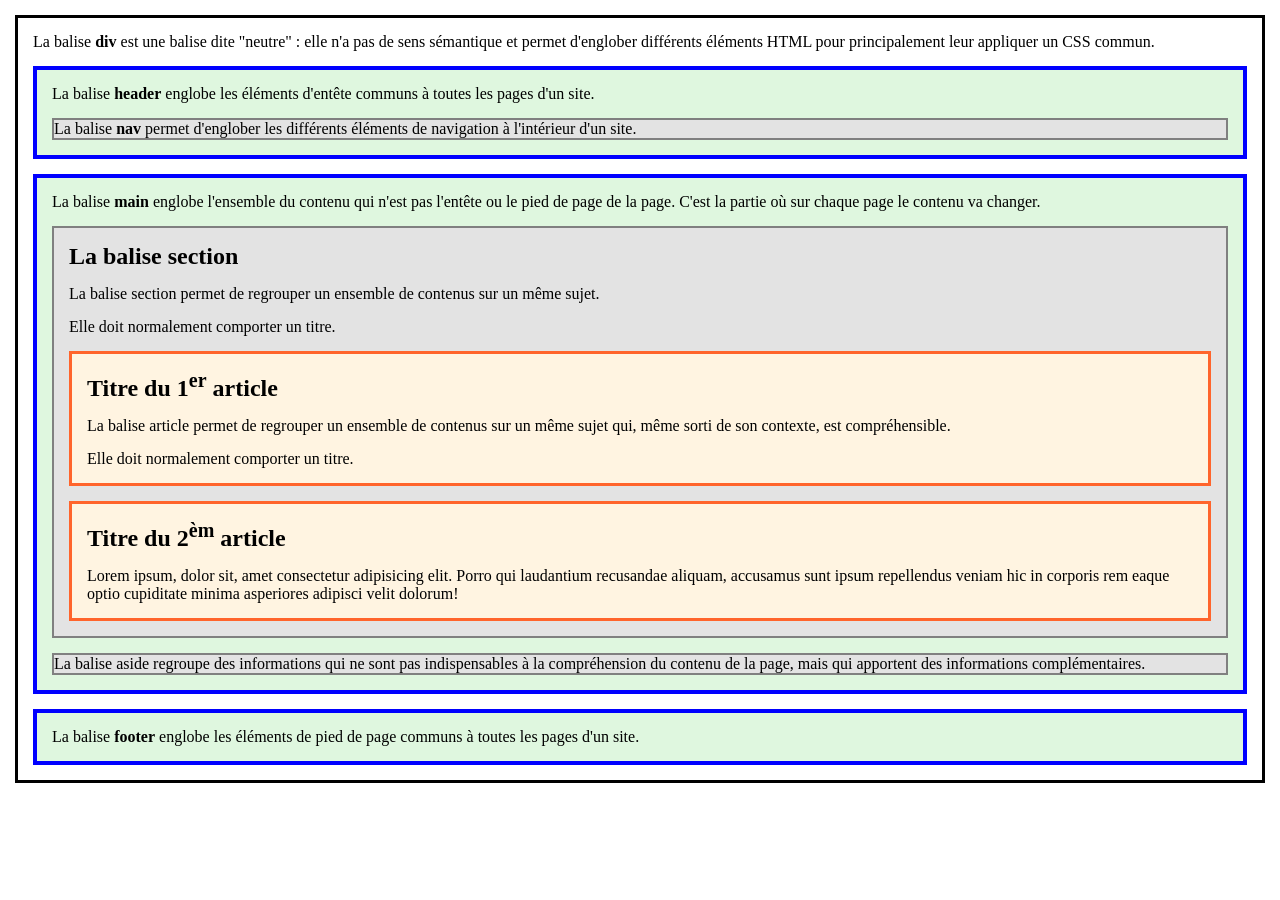
<file: balises-semantiques/index.html>
<!DOCTYPE html>
<html>
    <head>
        <meta charset="utf-8" />
        <link rel="stylesheet" href="./style.css">
    </head>
    <body>
        <div class="container">
            <p>
                La balise <strong>div</strong> est une balise dite "neutre" : elle n'a pas de sens sémantique et permet d'englober différents éléments HTML pour principalement leur appliquer un CSS commun.
            </p>
            <header class="header">
                <p>
                    La balise <strong>header</strong> englobe les éléments d'entête communs à toutes les pages d'un site.
                </p>
                <nav class="nav">
                    La balise <strong>nav</strong> permet d'englober les différents éléments de navigation à l'intérieur d'un site.
                </nav>
            </header>
            <main class="content">
                <p>
                    La balise <strong>main</strong> englobe l'ensemble du contenu qui n'est pas l'entête ou le pied de page de la page. C'est la partie où sur chaque page le contenu va changer.
                </p>
                <section class="section">
                    <h1>La balise section</h1>
                    <p>
                        La balise section permet de regrouper un ensemble de contenus sur un même sujet.
                    </p>
                    <p>
                        Elle doit normalement comporter un titre.
                    </p>
                    <article class="article">
                        <h2>Titre du 1<sup>er</sup> article</h2>
                        <p>La balise article permet de regrouper un ensemble de contenus sur un même sujet qui, même sorti de son contexte, est compréhensible.</p>
                        <p>Elle doit normalement comporter un titre.</p>
                    </article>
                    <article class="article2">
                        <h2>Titre du 2<sup>èm</sup> article</h2>
                        <p>
                            Lorem ipsum, dolor sit, amet consectetur adipisicing elit. Porro qui laudantium recusandae aliquam, accusamus sunt ipsum repellendus veniam hic in corporis rem eaque optio cupiditate minima asperiores adipisci velit dolorum!
                        </p>
                    </article>
                </section>
                <aside>
                        <p class="side-content">
                            La balise aside regroupe des informations qui ne sont pas indispensables à la compréhension du contenu de la page, mais qui apportent des informations complémentaires.
                        </p>
                </aside>

            </main>
            <footer class="footer">
                <p>
                    La balise <strong>footer</strong> englobe les éléments de pied de page communs à toutes les pages d'un site.
                </p>
            </footer>
        </div>
    </body>
</html>
</file>
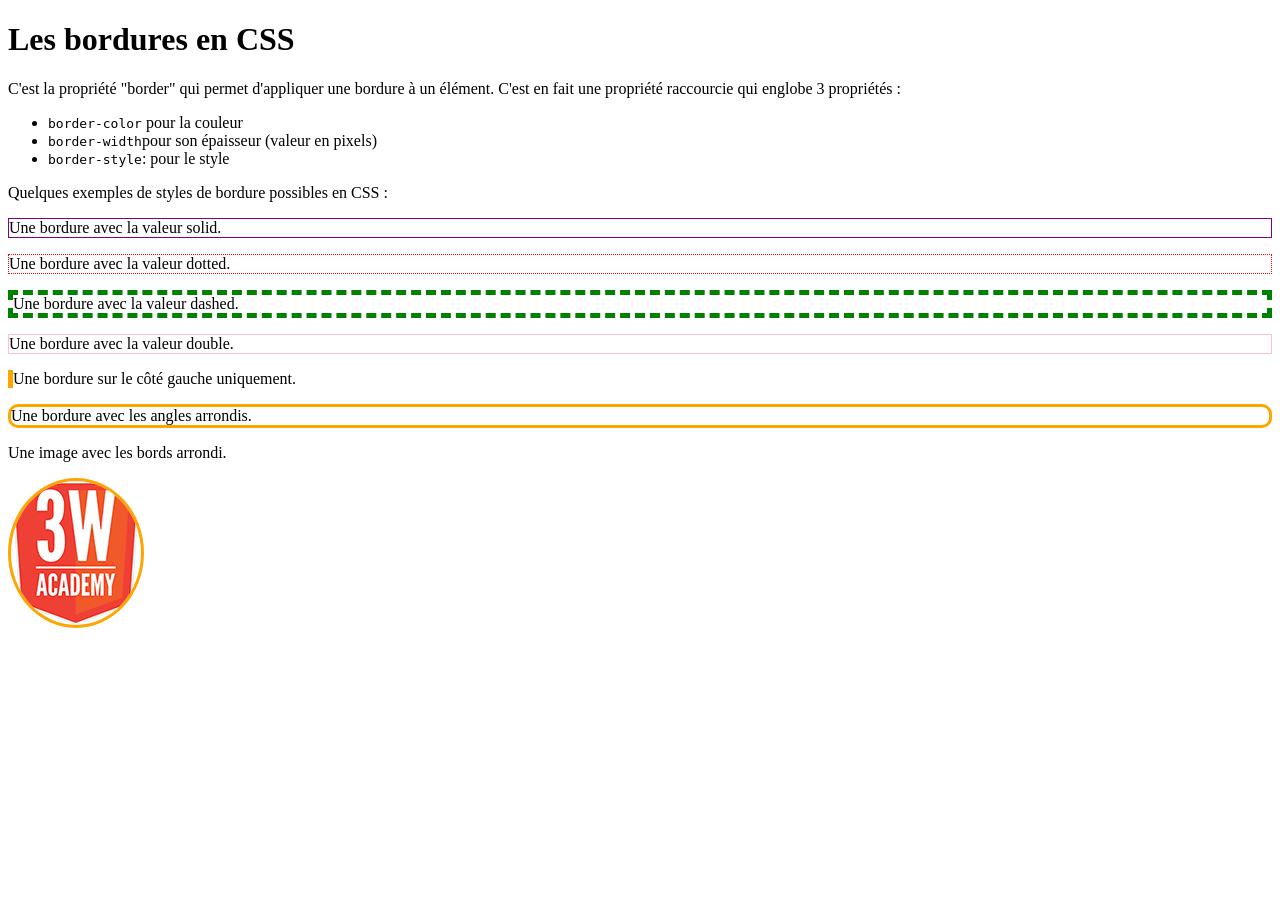
<file: bordures/index.html>
<!DOCTYPE html>
<html>
    <head>
        <meta charset="utf-8" />
        <link rel="stylesheet" href="./style.css">
    </head>
    <body>
    <h1>Les bordures en CSS
    </h1>
    <p>C'est la propriété "border" qui permet d'appliquer une bordure à un élément. C'est en fait une propriété raccourcie qui englobe 3 propriétés :</p>
    <ul>
        <li> <code>border-color</code> pour la couleur</li>
        <li> <code>border-width</code>pour son épaisseur (valeur en pixels)</li>
        <li> <code>border-style</code>: pour le style</li>
    </ul>
    <p>Quelques exemples de styles de bordure possibles en CSS :</p>
    <p class="solid">Une bordure avec la valeur solid.</p>
    <p class="dotted">Une bordure avec la valeur dotted.</p>
    <p class="dashed">Une bordure avec la valeur dashed.</p>
    <p class="double">Une bordure avec la valeur double.</p>
    <p class="left">Une bordure sur le côté gauche uniquement.</p>
    <p class="rond">Une bordure avec les angles arrondis.</p>
    <p >Une image avec les bords arrondi.</p>
    <img class="border-img" src="./logo-3wa.png" alt="logo-3wa">
    </body>
</html>
</file>
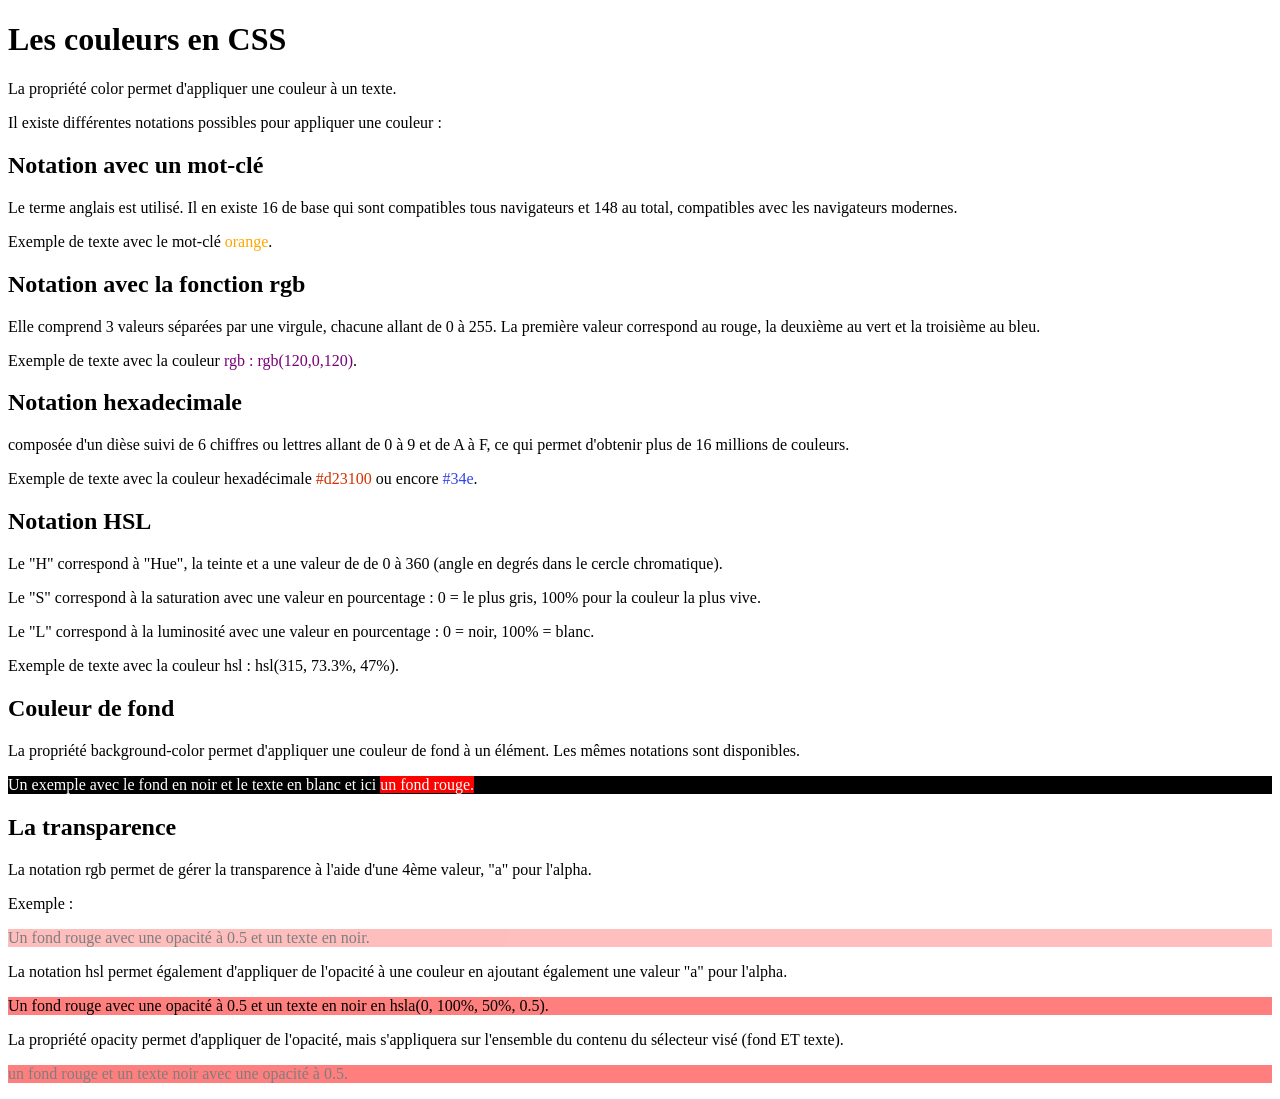
<file: couleurs/index.html>
<!DOCTYPE html>
<html>
    <head>
        <meta charset="utf-8" />
        <link rel="stylesheet" href="./instructions/css/style.css">
    </head>
    <body>
        <h1>Les couleurs en CSS</h1>
        <p>
            La propriété color permet d'appliquer une couleur à un texte.
        </p>
        <p>
            Il existe différentes notations possibles pour appliquer une couleur :
        </p>
        <h2>Notation avec un mot-clé</h2>
        <p>
            Le terme anglais est utilisé. Il en existe 16 de base qui sont compatibles tous navigateurs et 148 au total, compatibles avec les navigateurs modernes.
        </p>
        <p>
            Exemple de texte avec le mot-clé <span class="text-orange">orange</span>.
        </p>
        <h2>Notation avec la fonction rgb</h2>
        <p>Elle comprend 3 valeurs séparées par une virgule, chacune allant de 0 à 255. La première valeur correspond au rouge, la deuxième au vert et la troisième au bleu.</p>
        <p>Exemple de texte avec la couleur <span class="text-rgb">rgb : rgb(120,0,120)</span>.</p>
        <h2>Notation hexadecimale</h2>
        <p>composée d'un dièse suivi de 6 chiffres ou lettres allant de 0 à 9 et de A à F, ce qui permet d'obtenir plus de 16 millions de couleurs.</p>
        <p>Exemple de texte avec la couleur hexadécimale <span class="text-hexa1">#d23100</span> ou encore <span class="text-hexa2">#34e</span>.</p>
        <h2>Notation HSL</h2>
        <p>Le "H" correspond à "Hue", la teinte et a une valeur de de 0 à 360 (angle en degrés dans le cercle chromatique).</p>
        <p>Le "S" correspond à la saturation avec une valeur en pourcentage : 0 = le plus gris, 100% pour la couleur la plus vive.</p>
        <p>Le "L" correspond à la luminosité avec une valeur en pourcentage : 0 = noir, 100% = blanc.</p>
        <p>Exemple de texte avec la couleur hsl : <span class="text-hsl"></span>hsl(315, 73.3%, 47%).</p>
        <h2>Couleur de fond</h2>
        <p>La propriété background-color permet d'appliquer une couleur de fond à un élément. Les mêmes notations sont disponibles.</p>
        <p class="background">Un exemple avec le fond en noir et le texte en blanc et ici <span class="important">un fond rouge.</span></p>
        <h2> La transparence</h2>
        <p>La notation rgb permet de gérer la transparence à l'aide d'une 4ème valeur, "a" pour l'alpha.</p>
        <p>Exemple :</p>
        <p class="rgba">Un fond rouge avec une opacité à 0.5 et un texte en noir.</p>
        <p>La notation hsl permet également d'appliquer de l'opacité à une couleur en ajoutant également une valeur "a" pour l'alpha.</p>
        <p class="hsl">Un fond rouge avec une opacité à 0.5 et un texte en noir en hsla(0, 100%, 50%, 0.5).</p>
        <p>La propriété opacity permet d'appliquer de l'opacité, mais s'appliquera sur l'ensemble du contenu du sélecteur visé (fond ET texte).</p>
        <p class="opacity">un fond rouge et un texte noir avec une opacité à 0.5. </p>   
       












    











        
    </body>
</html>
</file>
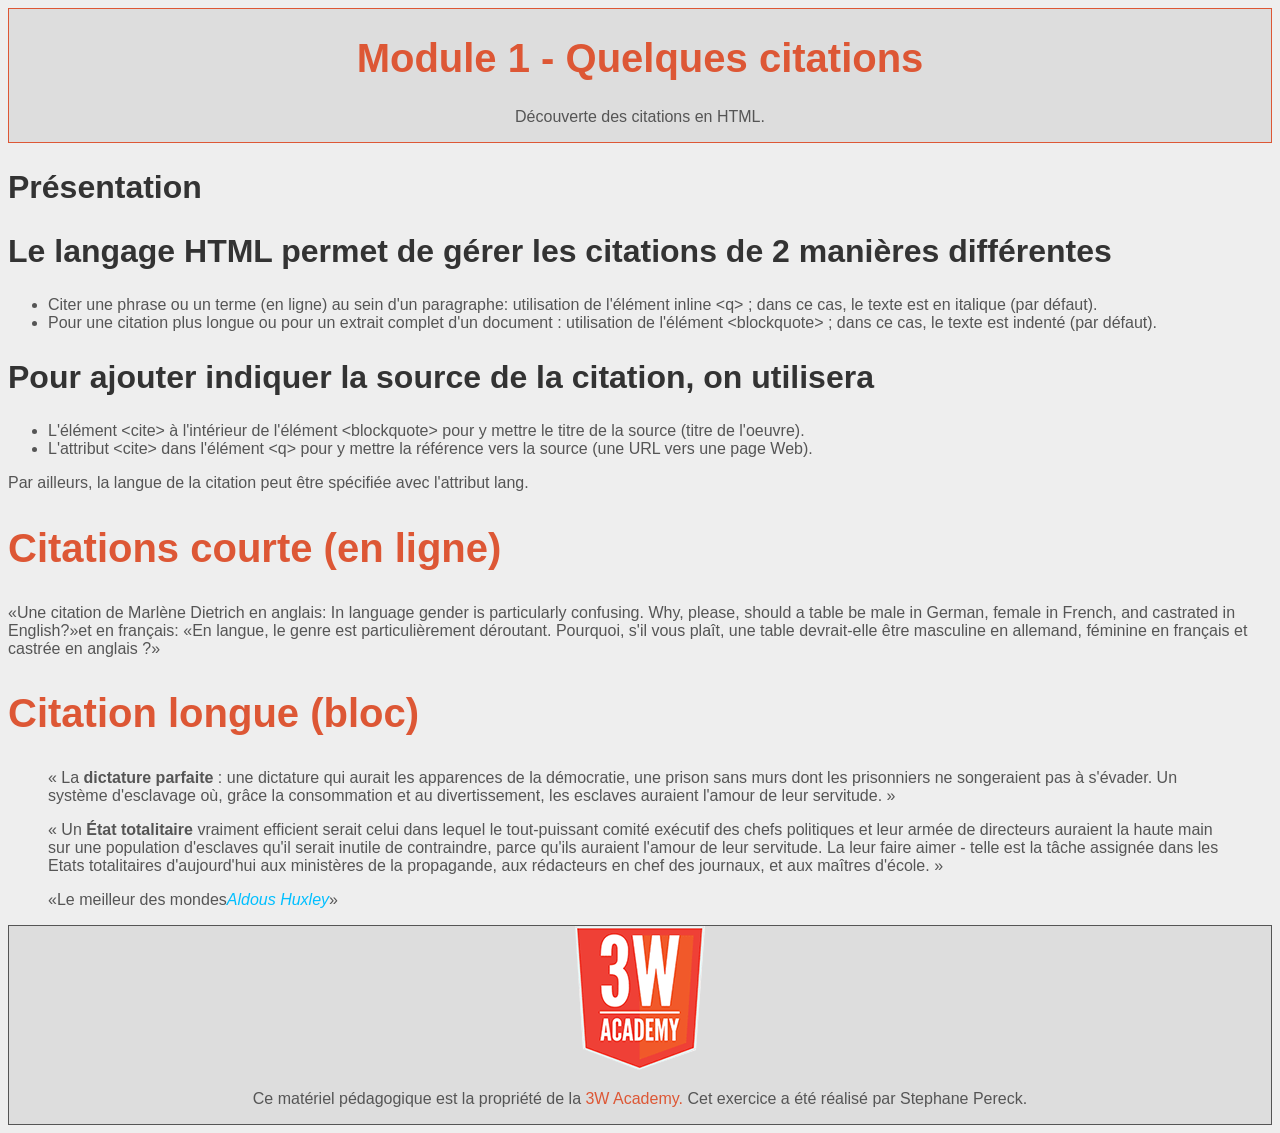
<file: Jour2/citation/index.html>
<!DOCTYPE html>
<html lang="fr">
<head>
    <meta charset="UTF-8">
    <meta name="viewport" content="width=device-width, initial-scale=1.0">
    <link rel="stylesheet" href="./css/common-v1.css">
    <link rel="stylesheet" href="./css/theme.css">

    <title>citations</title>
</head>
<body class="body">
    <header class="header">
        <h1 class="orange">Module 1 - Quelques citations</h1>
        <p>Découverte des citations en HTML.</p>
    </header>
    <main class="main">
        <article>
            <h2>Présentation</h2>
            <h2>Le langage HTML permet de gérer les citations de 2 manières différentes</h2>
            <ul>
                <li>Citer une phrase ou un terme (en ligne) au sein d'un paragraphe: utilisation de l'élément inline &lt;q&gt; ; dans ce cas, le texte est en italique (par défaut).</li>
                <li>Pour une citation plus longue ou pour un extrait complet d'un document : utilisation de l'élément &lt;blockquote&gt; ; dans ce cas, le texte est indenté (par défaut).</li>
            </ul>
            <h2>Pour ajouter indiquer la source de la citation, on utilisera</h2>
            <ul>
                <li>L'élément &lt;cite&gt; à l'intérieur de l'élément &lt;blockquote&gt; pour y mettre le titre de la source (titre de l'oeuvre).</li>
                <li>L'attribut &lt;cite&gt; dans l'élément &lt;q&gt; pour y mettre la référence vers la source (une URL vers une page Web).
                </li>
            </ul>
            <p>Par ailleurs, la langue de la citation peut être spécifiée avec l'attribut lang.</p>
        </article>
            <article>
                <h1>Citations courte (en ligne)</h1>
                <p>
                    <q lang="en" cite="https://quotepark.com/fr/auteurs/marlene-dietrich/?o=popular&page=2">Une citation de Marlène Dietrich en anglais: In language gender is particularly confusing. Why, please, should a table be male in German, female in French, and castrated in English?</q>et en français:
                    <q lang="en" cite="https://citation-celebre.leparisien.fr/citations/141146">En langue, le genre est particulièrement déroutant. Pourquoi, s'il vous plaît, une table devrait-elle être masculine en allemand, féminine en français et castrée en anglais ?</q>
                </p>
            </article>
            <article>
                <h1>Citation longue (bloc)</h1>
                <blockquote>
                    <q>
                        La <strong>dictature parfaite</strong> : une dictature qui aurait les apparences de la démocratie, une prison sans murs dont les prisonniers ne songeraient pas à s'évader. Un système d'esclavage où, grâce la consommation et au divertissement, les esclaves auraient l'amour de leur servitude.
                    </q>
                </blockquote>
                <blockquote>
                    <q>
                        Un <strong>État totalitaire</strong> vraiment efficient serait celui dans lequel le tout-puissant comité exécutif des chefs politiques et leur armée de directeurs auraient la haute main sur une population d'esclaves qu'il serait inutile de contraindre, parce qu'ils auraient l'amour de leur servitude.
                        La leur faire aimer - telle est la tâche assignée dans les Etats totalitaires d'aujourd'hui aux ministères de la propagande, aux rédacteurs en chef des journaux, et aux maîtres d'école.
                    </q>
                </blockquote>
                <blockquote>
                    <q>Le meilleur des mondes<cite>Aldous Huxley</cite></q>
                </blockquote>
               

            </article>
       

    </main>
    <footer class="footer">
        <img src="./logo-3wa.png" alt="Propriété de la 3W Academy">
        <p>Ce matériel pédagogique est la propriété de la <a href="3wa.fr" class="link">3W Academy.</a> Cet exercice a été réalisé par Stephane Pereck.</p>
    </footer>
</body>
</html>
</file>
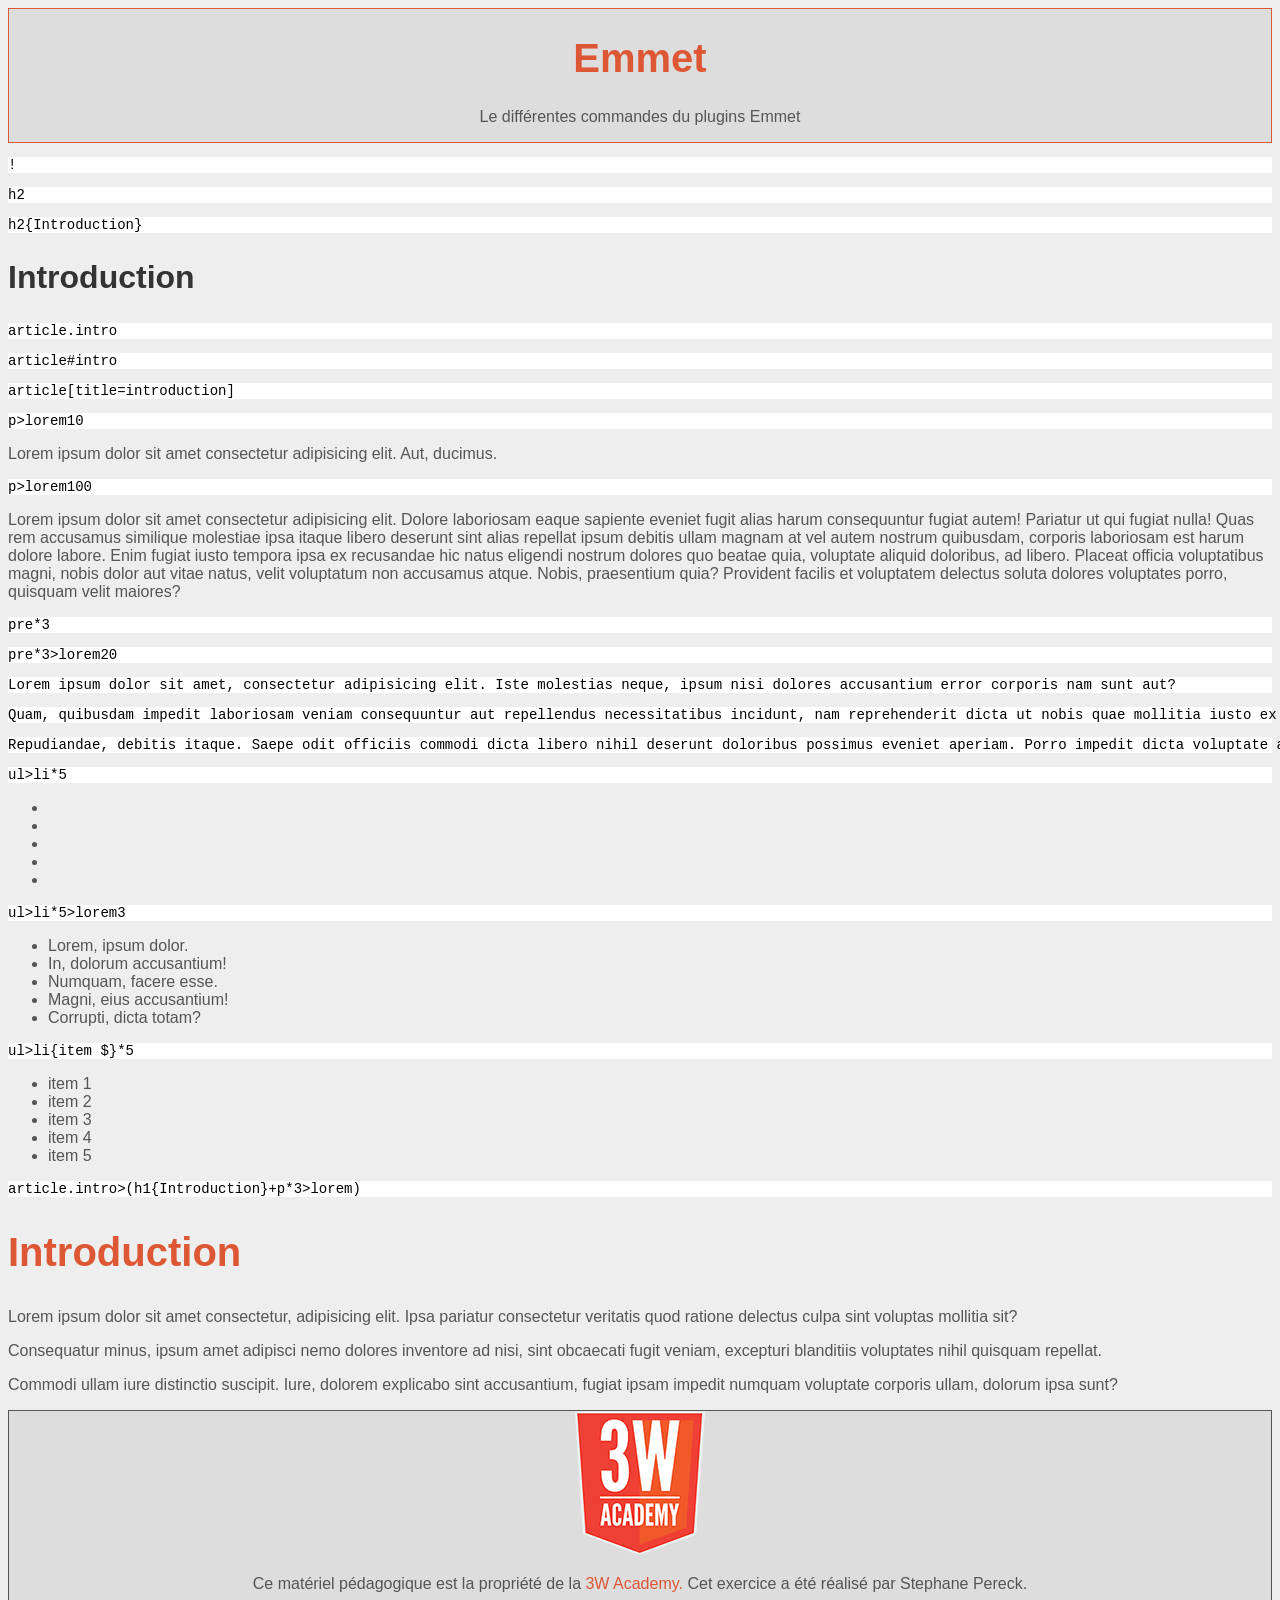
<file: Jour2/Emet/index.html>
<!DOCTYPE html>
<html lang="fr">
<head>
    <meta charset="UTF-8">
    <meta name="viewport" content="width=device-width, initial-scale=1.0">
    <link rel="stylesheet" href="./css/common-v1.css">
    <link rel="stylesheet" href="./css/theme.css">

    <title>Emmet</title>
</head>
<body class="body">
    <header class="header">
        <h1 class="orange">Emmet</h1>
        <p>Le différentes commandes du plugins Emmet</p>
    </header>
    <main class="main">
        <pre class="pre">!</pre>
        <pre class="pre">h2</pre>
        <pre class="pre">h2{Introduction}</pre>
        <h2>Introduction</h2>
        <pre class="pre">article.intro</pre>
        <pre class="pre">article#intro</pre>
        <pre class="pre">article[title=introduction]</pre>
        <pre class="pre">p>lorem10</pre>
       <p>
        Lorem ipsum dolor sit amet consectetur adipisicing elit. Aut, ducimus.
       </p>
       <pre class="pre">p>lorem100</pre>
        <p>
            Lorem ipsum dolor sit amet consectetur adipisicing elit. Dolore laboriosam eaque sapiente eveniet fugit alias harum consequuntur fugiat autem! Pariatur ut qui fugiat nulla! Quas rem accusamus similique molestiae ipsa itaque libero deserunt sint alias repellat ipsum debitis ullam magnam at vel autem nostrum quibusdam, corporis laboriosam est harum dolore labore. Enim fugiat iusto tempora ipsa ex recusandae hic natus eligendi nostrum dolores quo beatae quia, voluptate aliquid doloribus, ad libero. Placeat officia voluptatibus magni, nobis dolor aut vitae natus, velit voluptatum non accusamus atque. Nobis, praesentium quia? Provident facilis et voluptatem delectus soluta dolores voluptates porro, quisquam velit maiores?
        </p>
        <pre class="pre">pre*3</pre>
        <pre class="pre">pre*3>lorem20</pre>
        <pre class="pre">Lorem ipsum dolor sit amet, consectetur adipisicing elit. Iste molestias neque, ipsum nisi dolores accusantium error corporis nam sunt aut?</pre>
        <pre class="pre">Quam, quibusdam impedit laboriosam veniam consequuntur aut repellendus necessitatibus incidunt, nam reprehenderit dicta ut nobis quae mollitia iusto ex sunt!</pre>
        <pre class="pre">Repudiandae, debitis itaque. Saepe odit officiis commodi dicta libero nihil deserunt doloribus possimus eveniet aperiam. Porro impedit dicta voluptate aspernatur!</pre>
        <pre class="pre">ul>li*5</pre>
        <ul>
            <li></li>
            <li></li>
            <li></li>
            <li></li>
            <li></li>
        </ul>
        <pre class="pre">ul>li*5>lorem3</pre>
        <ul>
            <li>Lorem, ipsum dolor.</li>
            <li>In, dolorum accusantium!</li>
            <li>Numquam, facere esse.</li>
            <li>Magni, eius accusantium!</li>
            <li>Corrupti, dicta totam?</li>
        </ul>

        <pre class="pre">ul>li{item $}*5</pre>
        <ul>
            <li>item 1</li>
            <li>item 2</li>
            <li>item 3</li>
            <li>item 4</li>
            <li>item 5</li>
        </ul>
        <pre class="pre">article.intro>(h1{Introduction}+p*3>lorem)</pre>
        <article class="intro">
            <h1>Introduction</h1>
            <p>Lorem ipsum dolor sit amet consectetur, adipisicing elit. Ipsa pariatur consectetur veritatis quod ratione delectus culpa sint voluptas mollitia sit?</p>
            <p>Consequatur minus, ipsum amet adipisci nemo dolores inventore ad nisi, sint obcaecati fugit veniam, excepturi blanditiis voluptates nihil quisquam repellat.</p>
            <p>Commodi ullam iure distinctio suscipit. Iure, dolorem explicabo sint accusantium, fugiat ipsam impedit numquam voluptate corporis ullam, dolorum ipsa sunt?</p>
        </article>
        
    </main>
    <footer class="footer">
        <img src="./logo-3wa.png" alt="Propriété de la 3W Academy">
        <p>Ce matériel pédagogique est la propriété de la <a href="3wa.fr" class="link">3W Academy.</a> Cet exercice a été réalisé par Stephane Pereck.</p>
    </footer>
</body>
</html>
</file>
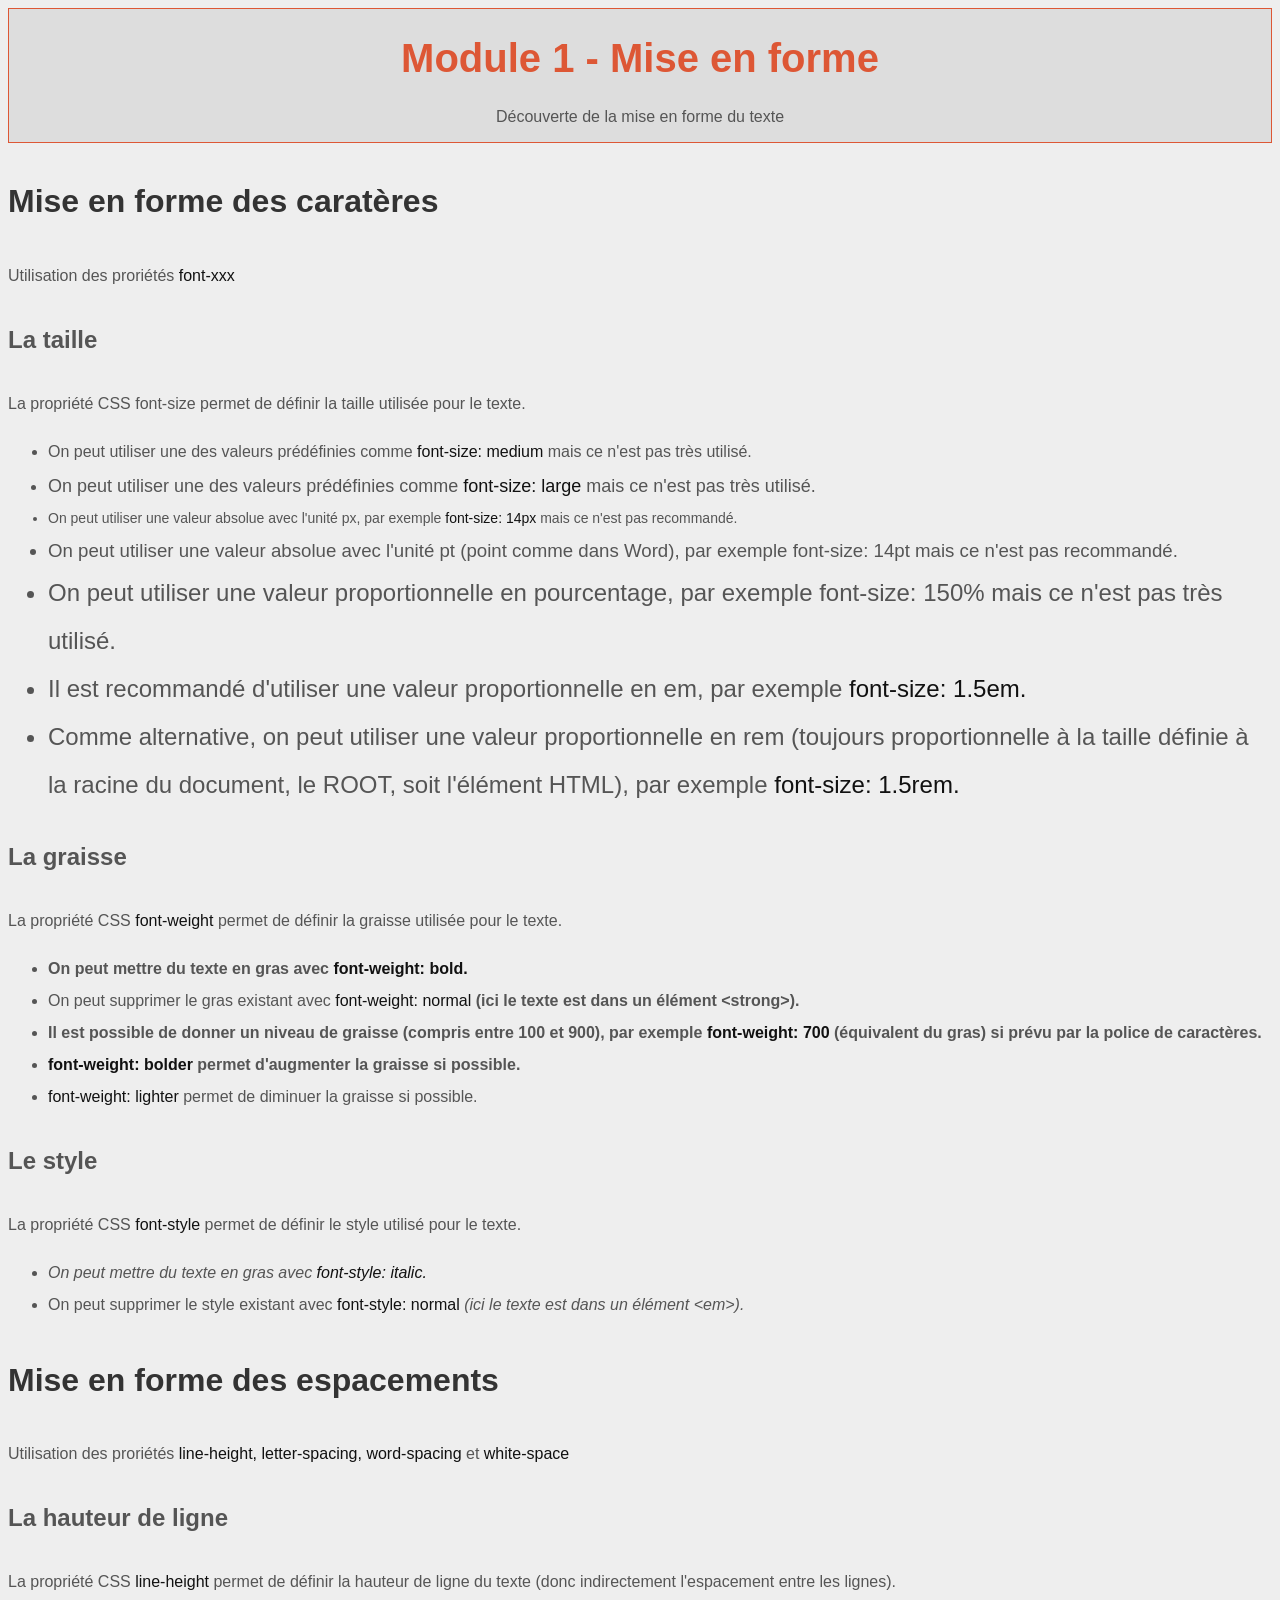
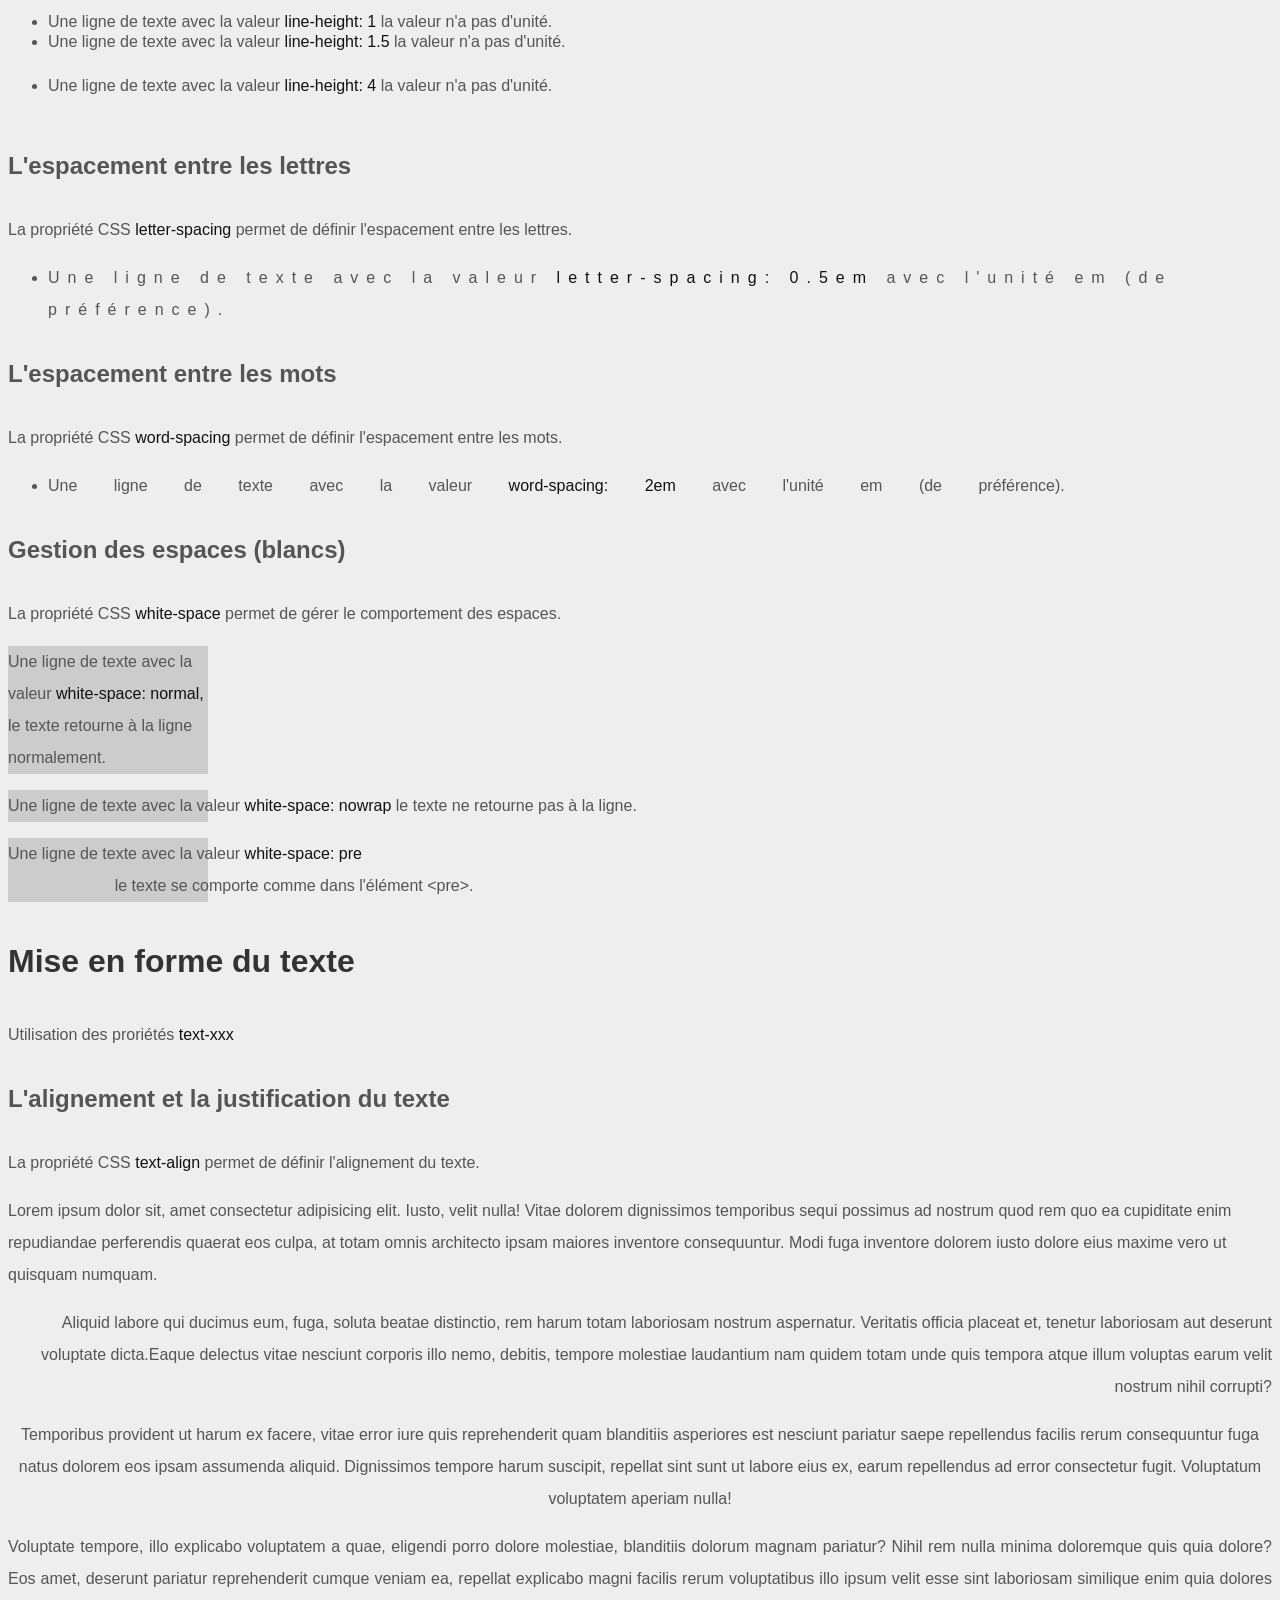
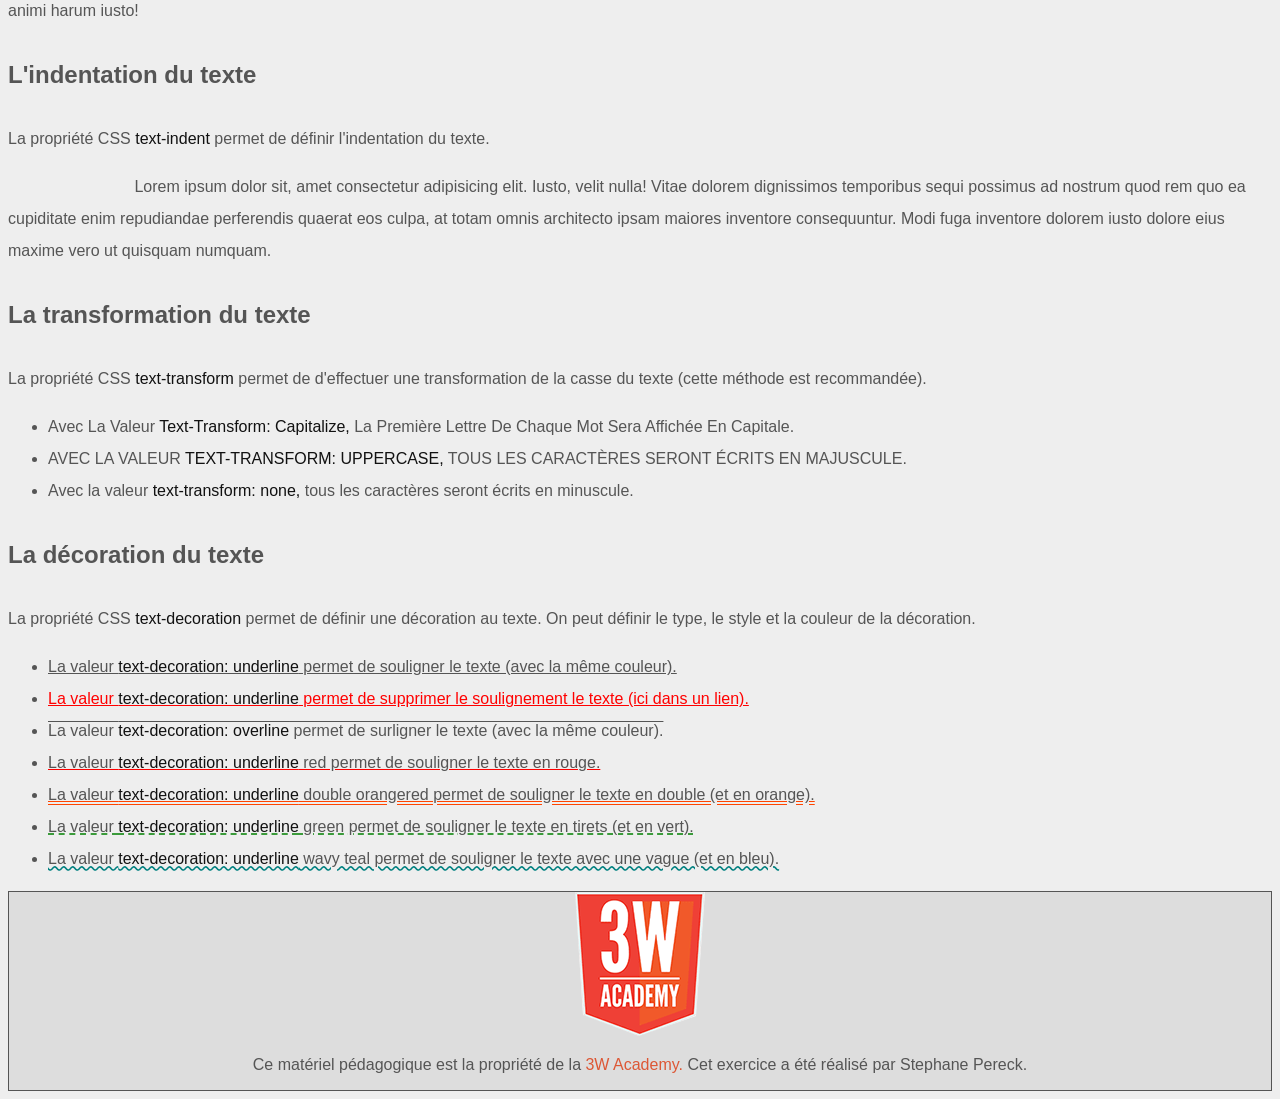
<file: Jour2/mise en forme texte/index.html>
<!DOCTYPE html>
<html lang="fr">
<head>
    <meta charset="UTF-8">
    <meta name="viewport" content="width=device-width, initial-scale=1.0">
    <link rel="stylesheet" href="./css/common-v1.css">
    <link rel="stylesheet" href="./css/theme.css">

    <title>mise en forme texte</title>
</head>
<body class="body">
    <header class="header">
        <h1 class="orange">Module 1 - Mise en forme</h1>
        <p>Découverte de la mise en forme du texte</p>
    </header>
    <main class="main">
        <article class="article">
            <h2>Mise en forme des caratères</h2>
            <p>Utilisation des proriétés <code>font-xxx</code></p>
            <h3>La taille</h3>
            <p>La propriété CSS font-size permet de définir la taille utilisée pour le texte.</p>
            <ul>
                <li class="medium">On peut utiliser une des valeurs prédéfinies comme <code>font-size: medium</code> mais ce n'est pas très utilisé.</li>
                <li class="large">On peut utiliser une des valeurs prédéfinies comme <code>font-size: large</code> mais ce n'est pas très utilisé.</li>
                <li class="px">On peut utiliser une valeur absolue avec l'unité px, par exemple <code>font-size: 14px</code> mais ce n'est pas recommandé.</li>
                <li class="pt">On peut utiliser une valeur absolue avec l'unité pt (point comme dans Word), par exemple font-size: 14pt mais ce n'est pas recommandé.</li>
                <li class="pourcentage">On peut utiliser une valeur proportionnelle en pourcentage, par exemple font-size: 150% mais ce n'est pas très utilisé.</li>
                <li class="em">Il est recommandé d'utiliser une valeur proportionnelle en em, par exemple <code>font-size: 1.5em.</code></li>
                <li class="rem">Comme alternative, on peut utiliser une valeur proportionnelle en rem (toujours proportionnelle à la taille définie à la racine du document, le ROOT, soit l'élément HTML), par exemple <code>font-size: 1.5rem.</code></li>
            </ul>
            <h3>La graisse</h3>
            <p>La propriété CSS <code>font-weight</code> permet de définir la graisse utilisée pour le texte.</p>
            <ul>
                <li class="bold">On peut mettre du texte en gras avec <code>font-weight: bold.</code></li>
                <li class="normal">On peut supprimer le gras existant avec <code>font-weight: normal </code><strong>(ici le texte est dans un élément &lt;strong&gt;).</strong></li>
                <li class="cent">Il est possible de donner un niveau de graisse (compris entre 100 et 900), par exemple <code>font-weight: 700</code> (équivalent du gras) si prévu par la police de caractères.</li>
                <li class="bolder"><code>font-weight: bolder</code> permet d'augmenter la graisse si possible.</li>
                <li class="lighter"><code>font-weight: lighter</code> permet de diminuer la graisse si possible.</li>
            </ul>
            <h3>Le style</h3>
            <p>La propriété CSS <code>font-style</code> permet de définir le style utilisé pour le texte.</p>
            <ul>
                <li class="italic">On peut mettre du texte en gras avec <code>font-style: italic.</code></li>
                <li class="snormal">On peut supprimer le style existant avec <code>font-style: normal</code> <em>(ici le texte est dans un élément &lt;em&gt;).</em></li>
            </ul>
        </article>
        <article class="article">
            <h2>Mise en forme des espacements</h2>
            <p>Utilisation des proriétés <code>line-height, letter-spacing, word-spacing</code> et <code>white-space</code></p>
            <h3>La hauteur de ligne</h3>
            <p>La propriété CSS <code>line-height</code> permet de définir la hauteur de ligne du texte (donc indirectement l'espacement entre les lignes).</p>
            <ul>
                <li class="lheighun">Une ligne de texte avec la valeur <code>line-height: 1</code> la valeur n'a pas d'unité.</li>
                <li class="lheighuncinq">Une ligne de texte avec la valeur <code>line-height: 1.5</code> la valeur n'a pas d'unité.</li>
                <li class="lheighunquatre">Une ligne de texte avec la valeur <code>line-height: 4</code> la valeur n'a pas d'unité.</li>
            </ul>
            <h3>L'espacement entre les lettres</h3>
            <p>La propriété CSS <Code>letter-spacing</Code> permet de définir l'espacement entre les lettres.</p>
            <ul>
                <li class="letter">Une ligne de texte avec la valeur <code>letter-spacing: 0.5em</code> avec l'unité em (de préférence).</li>
            </ul>
            <h3>L'espacement entre les mots</h3>
            <p >La propriété CSS <code>word-spacing</code> permet de définir l'espacement entre les mots.</p>
            <ul>
                <li class="word">Une ligne de texte avec la valeur <code>word-spacing: 2em</code> avec l'unité em (de préférence).</li>
            </ul>
            <h3>Gestion des espaces (blancs)</h3>
            <p>La propriété CSS <code>white-space</code> permet de gérer le comportement des espaces.</p>
            <p class="wnormal">Une ligne de texte avec la valeur <code>white-space: normal,</code> le texte retourne à la ligne normalement.</p>
            <p class="wpre">Une ligne de texte avec la valeur <code>white-space: nowrap</code> le texte ne retourne pas à la ligne.</p>
            <p class="wpre">Une ligne de texte avec la valeur <code>white-space: pre</code>
                        le texte se comporte comme dans l'élément &lt;pre&gt;.</p>
        </article>
        <article class="article">
            <h2>Mise en forme du texte</h2>
            <p>Utilisation des proriétés <code>text-xxx</code></p>
            <h3>L'alignement et la justification du texte</h3>
            <p>La propriété CSS <code>text-align</code> permet de définir l'alignement du texte.</p>
            <p class="text-align-left">Lorem ipsum dolor sit, amet consectetur adipisicing elit. Iusto, velit nulla! Vitae dolorem dignissimos temporibus sequi possimus ad nostrum quod rem quo ea cupiditate enim repudiandae perferendis quaerat eos culpa, at totam omnis architecto ipsam maiores inventore consequuntur. Modi fuga inventore dolorem iusto dolore eius maxime vero ut quisquam numquam.</p>
            <p class="text-align-right">Aliquid labore qui ducimus eum, fuga, soluta beatae distinctio, rem harum totam laboriosam nostrum aspernatur. Veritatis officia placeat et, tenetur laboriosam aut deserunt voluptate dicta.Eaque delectus vitae nesciunt corporis illo nemo, debitis, tempore molestiae laudantium nam quidem totam unde quis tempora atque illum voluptas earum velit nostrum nihil corrupti?</p>
            <p class="text-align-center">Temporibus provident ut harum ex facere, vitae error iure quis reprehenderit quam blanditiis asperiores est nesciunt pariatur saepe repellendus facilis rerum consequuntur fuga natus dolorem eos ipsam assumenda aliquid. Dignissimos tempore harum suscipit, repellat sint sunt ut labore eius ex, earum repellendus ad error consectetur fugit. Voluptatum voluptatem aperiam nulla!</p>
            <p class="text-align-justify">Voluptate tempore, illo explicabo voluptatem a quae, eligendi porro dolore molestiae, blanditiis dolorum magnam pariatur? Nihil rem nulla minima doloremque quis quia dolore? Eos amet, deserunt pariatur reprehenderit cumque veniam ea, repellat explicabo magni facilis rerum voluptatibus illo ipsum velit esse sint laboriosam similique enim quia dolores animi harum iusto!</p>
            <h3>L'indentation du texte</h3>
            <p>La propriété CSS <code>text-indent</code> permet de définir l'indentation du texte.</p>
            <p class="text-indent">Lorem ipsum dolor sit, amet consectetur adipisicing elit. Iusto, velit nulla! Vitae dolorem dignissimos temporibus sequi possimus ad nostrum quod rem quo ea cupiditate enim repudiandae perferendis quaerat eos culpa, at totam omnis architecto ipsam maiores inventore consequuntur. Modi fuga inventore dolorem iusto dolore eius maxime vero ut quisquam numquam.</p>
            <h3>La transformation du texte</h3>
            <p>La propriété CSS <code>text-transform</code> permet de d'effectuer une transformation de la casse du texte (cette méthode est recommandée).</p>
            <ul>
                <li class="text-transform-capitalize">Avec la valeur <code>text-transform: capitalize,</code> la première lettre de chaque mot sera affichée en capitale.</li>
                <li class="text-transform-uppercase">Avec la valeur <code>text-transform: uppercase,</code> tous les caractères seront écrits en majuscule.</li>
                <li class="text-transform-none">Avec la valeur <code>text-transform: none,</code> tous les caractères seront écrits en minuscule.</li>
            </ul>
            <h3>La décoration du texte</h3>
            <p>La propriété CSS <code>text-decoration</code> permet de définir une décoration au texte. On peut définir le type, le style et la couleur de la décoration.</p>
            <ul>
                <li class="text-decoration-underline">La valeur <code>text-decoration: underline</code> permet de souligner le texte (avec la même couleur).</li>
                <li class="text-decoration-none"> <a href="#">La valeur <code>text-decoration: underline</code> permet de supprimer le soulignement le texte (ici dans un lien).</a></li>
                <li class="text-decoration-overline">La valeur <code>text-decoration: overline</code> permet de surligner le texte (avec la même couleur).</li>
                <li class="text-decoration-underline-red">La valeur <code>text-decoration: underline</code> red permet de souligner le texte en rouge.</li>
                <li class="text-decoration-underline-double">La valeur <code>text-decoration: underline</code> double orangered permet de souligner le texte en double (et en orange).</li>
                <li class="text-decoration-underline-green">La valeur <code>text-decoration: underline</code> green permet de souligner le texte en tirets (et en vert).</li>
                <li class="text-decoration-underline-wavy">La valeur <code>text-decoration: underline</code> wavy teal permet de souligner le texte avec une vague (et en bleu).</li>
            </ul>
        </article>

    </main>
    <footer class="footer">
        <img src="./logo-3wa.png" alt="Propriété de la 3W Academy">
        <p>Ce matériel pédagogique est la propriété de la <a href="3wa.fr" class="link">3W Academy.</a> Cet exercice a été réalisé par Stephane Pereck.</p>
    </footer>
</body>
</html>
</file>
<file: balises-semantiques/style.css>
body{
    margin: 0px;
}

div, p, header, nav, .footer, main, section, .article, .article2, .aside, h1, h2 {
    margin: 15px;
}
.container{
    border: 3px solid black;
}

.header, .footer, .content{
    border: 4px solid blue;
    background: #dff7dfff;
}

.nav, .section, .side-content{ 
    border: 2px solid grey;
    background: #e3e3e3;
}

.article, .article2{
    background: #fff4e1;
    border: #ff642b solid;
}

.article1{
    border-width: 1px;
}

.article2{
    border: 0px 1px 0px 1px;
}
</file>
<file: bordures/style.css>
.solid
{
    border: solid #800080 1px;
}


.dotted
{
    border: dotted red 1px;
}

.dashed
{
    border: dashed green 5px;
}

.double
{
    border: double pink 1px;
}

.left
{
    border-left: solid orange 5px;
}

.rond
{
    border: solid orange 3px;
    border-radius: 10px;
}

.border-img
{
    border: solid orange 3px;
    border-radius: 50%;

}
</file>
<file: couleurs/instructions/css/style.css>
.text-orange
{
    color: orange;
}

.text-rgb
{
    color: rgb(120,0,120);
}

.text-hexa1
{
    color: #d23100;
}

.text-hexa2
{
    color: #34e;
}
.text-hsl
{
    color: hsl(315, 73.3%, 47%);
}

.background
{
    color: white;
    background: black;
}

.important
{
    background: red;
}

.rgba
{
    background: rgba(255,0,0,.5);
    opacity: 0.5;
}

.hsl{
    background: hsl(0, 100%, 50%, 0.5);
}

.opacity
{
    background: red;
    opacity: 0.5;
}
</file>
<file: Jour2/citation/css/common-v1.css>
/****************************************************************
                  GENERAL
*****************************************************************/
/* rem pour les police
em pour les marges padding bordures */

html{
    font-size: 16px;
}

/* Le corps du document */
.body{
    background: #eee;
    font-family: sans-serif;
    color: #555;
}

/* Le titre principal d'un flux */
h1{
    font-size: 2.5rem;
    color: #DD5735;
}

/* Le titre de second niveau  */
h2{
    font-size: 2rem;
    color: #333;
}

/* Le titre de troisème niveau */
h3{
    font-size: 1.5rem;
}

/* Les liens */
.link{
    text-decoration: none;
    color: #dd5735;
}

/****************************************************************
                  MAIN LAYOUT
*****************************************************************/

/* L'entête de la page */
.header {
    text-align: center;
    background-color: #DDD;
    border: 1px solid #DD5735;
}

/* Le pied de page */
.footer {
	text-align: center;
	background-color: #ddd;
	border: 1px solid #555;
}

.orange{
    color: #dd5735;
}

/* *****************************************************************
                 VARIOUS
***************************************************************** */

/* Utile pour mettre en évidence un parent */
.parent{
    border: 1px #dd5735 dashed;
}



/* rem pour les police
em pour les marges padding bordures */
</file>
<file: Jour2/citation/css/theme.css>
cite{
    color: deepskyblue;
}
</file>
<file: Jour2/Emet/css/common-v1.css>
/****************************************************************
                  GENERAL
*****************************************************************/
/* rem pour les police
em pour les marges padding bordures */

html{
    font-size: 16px;
}

/* Le corps du document */
.body{
    background: #eee;
    font-family: sans-serif;
    color: #555;
}

/* Le titre principal d'un flux */
h1{
    font-size: 2.5rem;
    color: #DD5735;
}

/* Le titre de second niveau  */
h2{
    font-size: 2rem;
    color: #333;
}

/* Le titre de troisème niveau */
h3{
    font-size: 1.5rem;
}

/* Les liens */
.link{
    text-decoration: none;
    color: #dd5735;
}

/****************************************************************
                  MAIN LAYOUT
*****************************************************************/

/* L'entête de la page */
.header {
    text-align: center;
    background-color: #DDD;
    border: 1px solid #DD5735;
}

/* Le pied de page */
.footer {
	text-align: center;
	background-color: #ddd;
	border: 1px solid #555;
}

.orange{
    color: #dd5735;
}

/* *****************************************************************
                 VARIOUS
***************************************************************** */

/* Utile pour mettre en évidence un parent */
.parent{
    border: 1px #dd5735 dashed;
}



/* rem pour les police
em pour les marges padding bordures */
</file>
<file: Jour2/Emet/css/theme.css>
.pre{
    font-family: "Monaco", monospace;
    font-size: 14px;
    color: #000;
    background: #fff;
}
</file>
<file: Jour2/mise en forme texte/css/common-v1.css>
/****************************************************************
                  GENERAL
*****************************************************************/
/* rem pour les police
em pour les marges padding bordures */

html{
    font-size: 16px;
}

/* Le corps du document */
.body{
    background: #eee;
    font-family: sans-serif;
    color: #555;
}

/* Le titre principal d'un flux */
h1{
    font-size: 2.5rem;
    color: #DD5735;
}

/* Le titre de second niveau  */
h2{
    font-size: 2rem;
    color: #333;
}

/* Le titre de troisème niveau */
h3{
    font-size: 1.5rem;
}

/* Les liens */
.link{
    text-decoration: none;
    color: #dd5735;
}

/****************************************************************
                  MAIN LAYOUT
*****************************************************************/

/* L'entête de la page */
.header {
    text-align: center;
    background-color: #DDD;
    border: 1px solid #DD5735;
}

/* Le pied de page */
.footer {
	text-align: center;
	background-color: #ddd;
	border: 1px solid #555;
}

.orange{
    color: #dd5735;
}

/* *****************************************************************
                 VARIOUS
***************************************************************** */

/* Utile pour mettre en évidence un parent */
.parent{
    border: 1px #dd5735 dashed;
}



/* rem pour les police
em pour les marges padding bordures */
</file>
<file: Jour2/mise en forme texte/css/theme.css>
article{
    line-height: 2;
}

code{
    font-family: sans-serif;
    color: #111;
}

.medium{
    font-size: medium;
}

.large{
    font-size: large;
}

.px{
    font-size: 14px;
}

.pt{
    font-size: 14pt;
}
.pourcentage{
    font-size: 150%;
}
.em{
    font-size: 1.5em;
}
.rem{
    font-size: 1.5rem;
}

.bold{
    font-weight: bold;
}

.normal{
    font-weight: normal;
}

.cent{
    font-weight: 700;
}

.bolder{
    font-weight: bolder;
}

.lighter{
    font-weight: lighter;
}

.italic{
    font-style: italic;
}

.normal{
    font-style: normal;
}

.lheighun{
    line-height: 1;
}

.lheighuncinq{
line-height: 1.5;
}

.lheighunquatre{
    line-height: 4;
}

.letter{
    letter-spacing: 0.5em;
}

.word{
    word-spacing: 2em;
}

.wnormal{
    white-space: normal;
    width: 200px;
    background: #ccc;
}

.wnowrap{
    white-space: nowrap;
    width: 200px;
    background: #ccc;
}

.wpre{
    white-space: pre;
    width: 200px;
    background: #ccc;
}

.text-align-left{
    text-align:left;
}

.text-align-right{
    text-align:right;
}

.text-align-center{
    text-align:center;
}

.text-align-justify{
    text-align:justify;
}

.text-indent{
    text-indent:10%
}

.text-transform-capitalize{
    text-transform: capitalize;
}

.text-transform-uppercase{
    text-transform: uppercase;
}

.text-transform-none{
    text-transform: none;
}

.text-decoration-underline {
	text-decoration: underline;
}
.text-decoration-none{
	text-decoration: none;
}

a{
    color: red;
}

.text-decoration-overline {
	text-decoration: overline;
}
.text-decoration-underline-red {
	text-decoration: underline red;
}
.text-decoration-underline-double {
	text-decoration: underline double orangered;
}
.text-decoration-underline-green {
	text-decoration: underline dashed green;
}
.text-decoration-underline-wavy {
	text-decoration: underline wavy teal;
}
</file>
